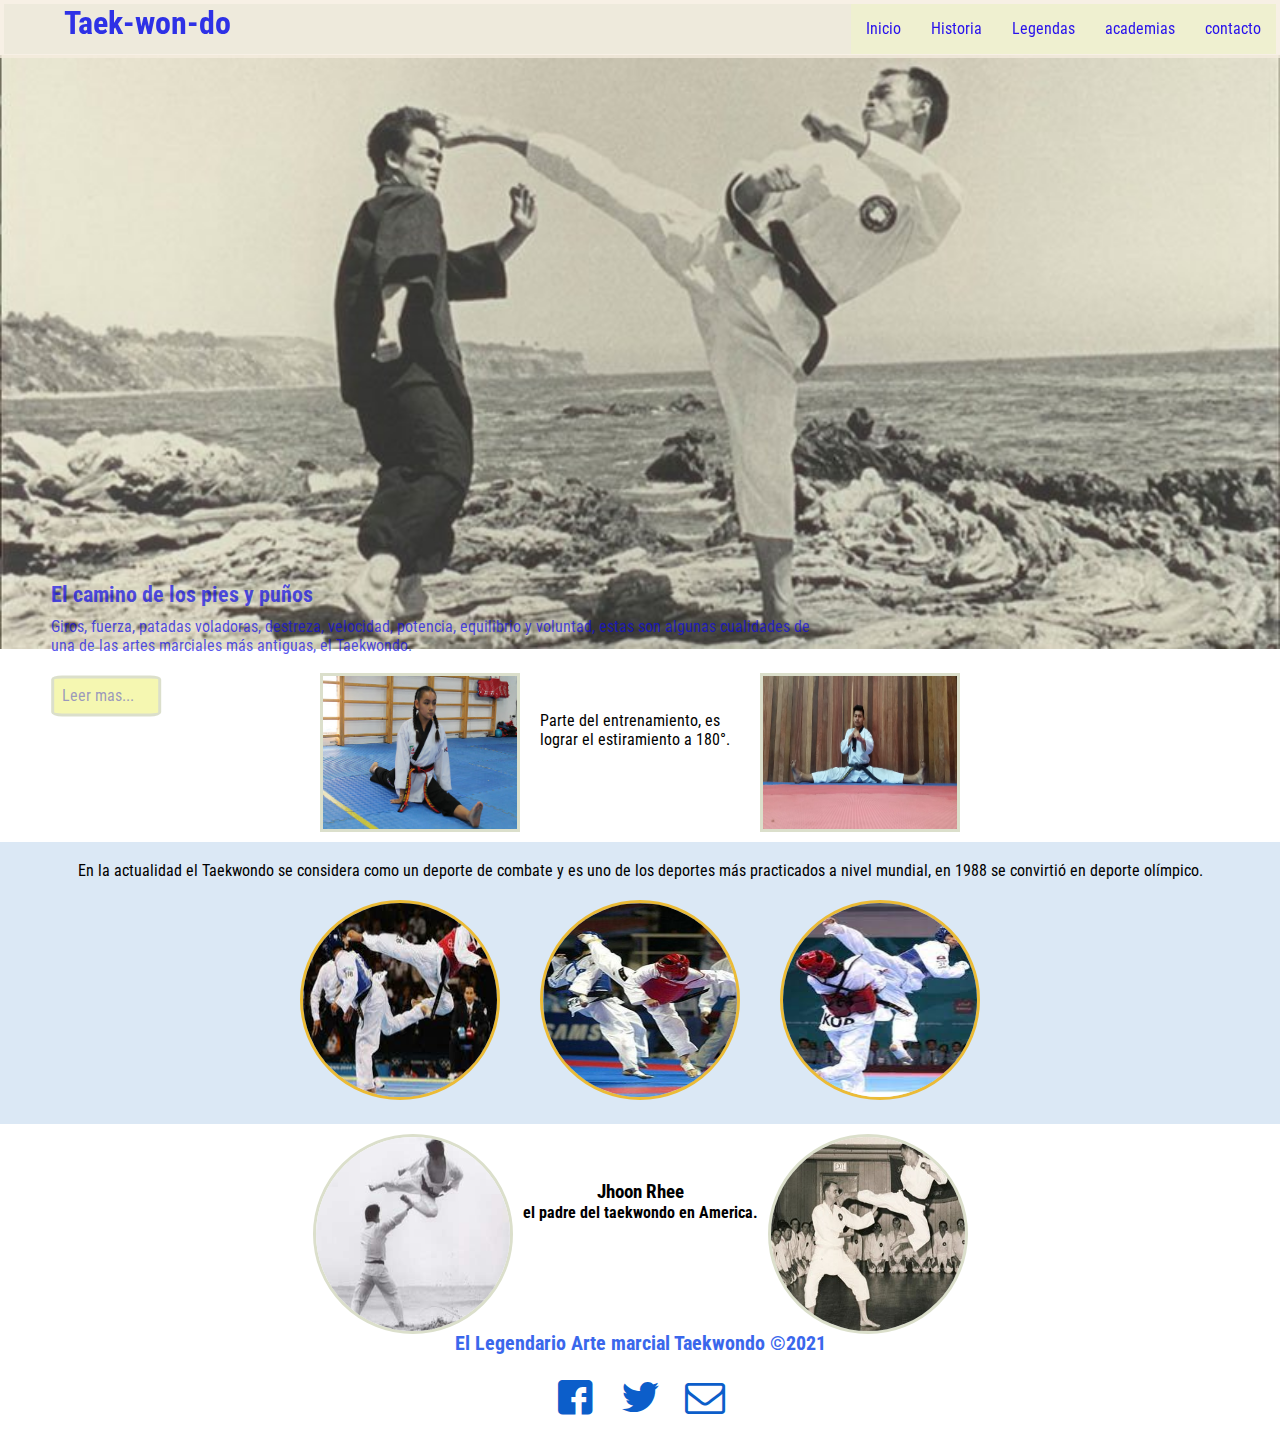
<file: index.html>
<!DOCTYPE html>
<html lang="es">

<head>
  <meta charset="UTF-8" />
  <meta http-equiv="X-UA-Compatible" content="IE=edge" />
  <meta name="viewport" content="width=device-width, initial-scale=1.0" />
  <title>Taekwondo Perú</title>
  <meta name="description" content="taekwondo"/>
  <meta name="keywords" content="artes marciales, taekwondo, entrenamiento, defensa personal"/>
  <link rel="stylesheet" href="css/fontello.css" />
  <link rel="stylesheet" href="css/miestilo.css" />
  <link rel="stylesheet" href="css/menu.css">
  <link rel="stylesheet" href="css/n1.css" />
  <link rel="stylesheet" href="css/n2.css" />
  <link rel="stylesheet" href="css/n3.css" />
  <link rel="stylesheet" href="css/n4.css" />
  <link rel="stylesheet" href="css/footer.css" />
  <link rel="shorcut icon" href="img/tkd.png">
</head>

<body>
  <header>
    <div class="contenedor">
      <h1>Taek-won-do</h1>
      <input type="checkbox" id="menu-bar">
      <label class="icon-menu" for="menu-bar"></label>
      <nav id="menu">
        <a href="index.html">Inicio</a>
        <a href="historia.html">Historia</a>
        <a href="legendas.html">Legendas</a>
        <a href="contacto.html">academias</a>
        <a href="formu.html">contacto</a>
      </nav>
    </div>
  </header>
  <main>
    <section id="n1">
      <img src="img/fotoj.jpg" alt="" />
      <div class="contenedor">
        <h2>
          El camino de los pies y puños
        </h2>
        <p>
          Giros, fuerza, patadas voladoras, destreza, velocidad, potencia, equilibrio y voluntad, estas son algunas
          cualidades de una de las artes marciales más antiguas, el Taekwondo.
        </p>
        <a href="historia.html">Leer mas...</a>
      </div>
    </section>
    <section id="n2">
      <article>
        <img src="img/foto8.jpg" alt="" />
      </article>
      <article>
        <br />
        <br />
        <p>Parte del entrenamiento, es lograr el estiramiento a 180°.</p>
      </article>
      <article>
        <img src="img/foto.jpg" alt="" />
      </article>
    </section>
    <section id="n3">
      <br />
      <p>En la actualidad el Taekwondo se considera como un deporte de combate y es uno de los deportes más practicados
        a nivel mundial, en 1988 se convirtió en deporte olímpico.</p>
      <div>
        <article>
          <img src="img/foto5.jpg" alt="" />
        </article>
        <article>
          <img src="img/foto6.jpg" alt="" />
        </article>
        <article>
          <img src="img/foto7.jpg" alt="" />
        </article>
      </div>
    </section>
    <section id="n4">
      <article>
        <img src="img/foto4.jpg" alt="" />
      </article>
      <article>
        <br />
        <br />
        <br />
        <h3>Jhoon Rhee</h3>
        <h4>el padre del taekwondo en America.</h4>
      </article>
      <article>
        <img src="img/foto2.jpg" alt="" />
      </article>
    </section>
  </main>
  <footer>
    <div class="contenedor">
      <p class="derechos">El Legendario Arte marcial Taekwondo &copy;2021</p>
      <br />
      <div class="sociales">
        <a class="icon-facebook" href="https://web.facebook.com/artesmarcialestkd/?_rdc=1&_rdr"></a>
        <a class="icon-twitter" href="https://twitter.com/Jonatha28919504"></a>
        <a class="icon-mail" href=""></a>
      </div>
      <br />
    </div>
  </footer> 
</body>

</html>
</file>
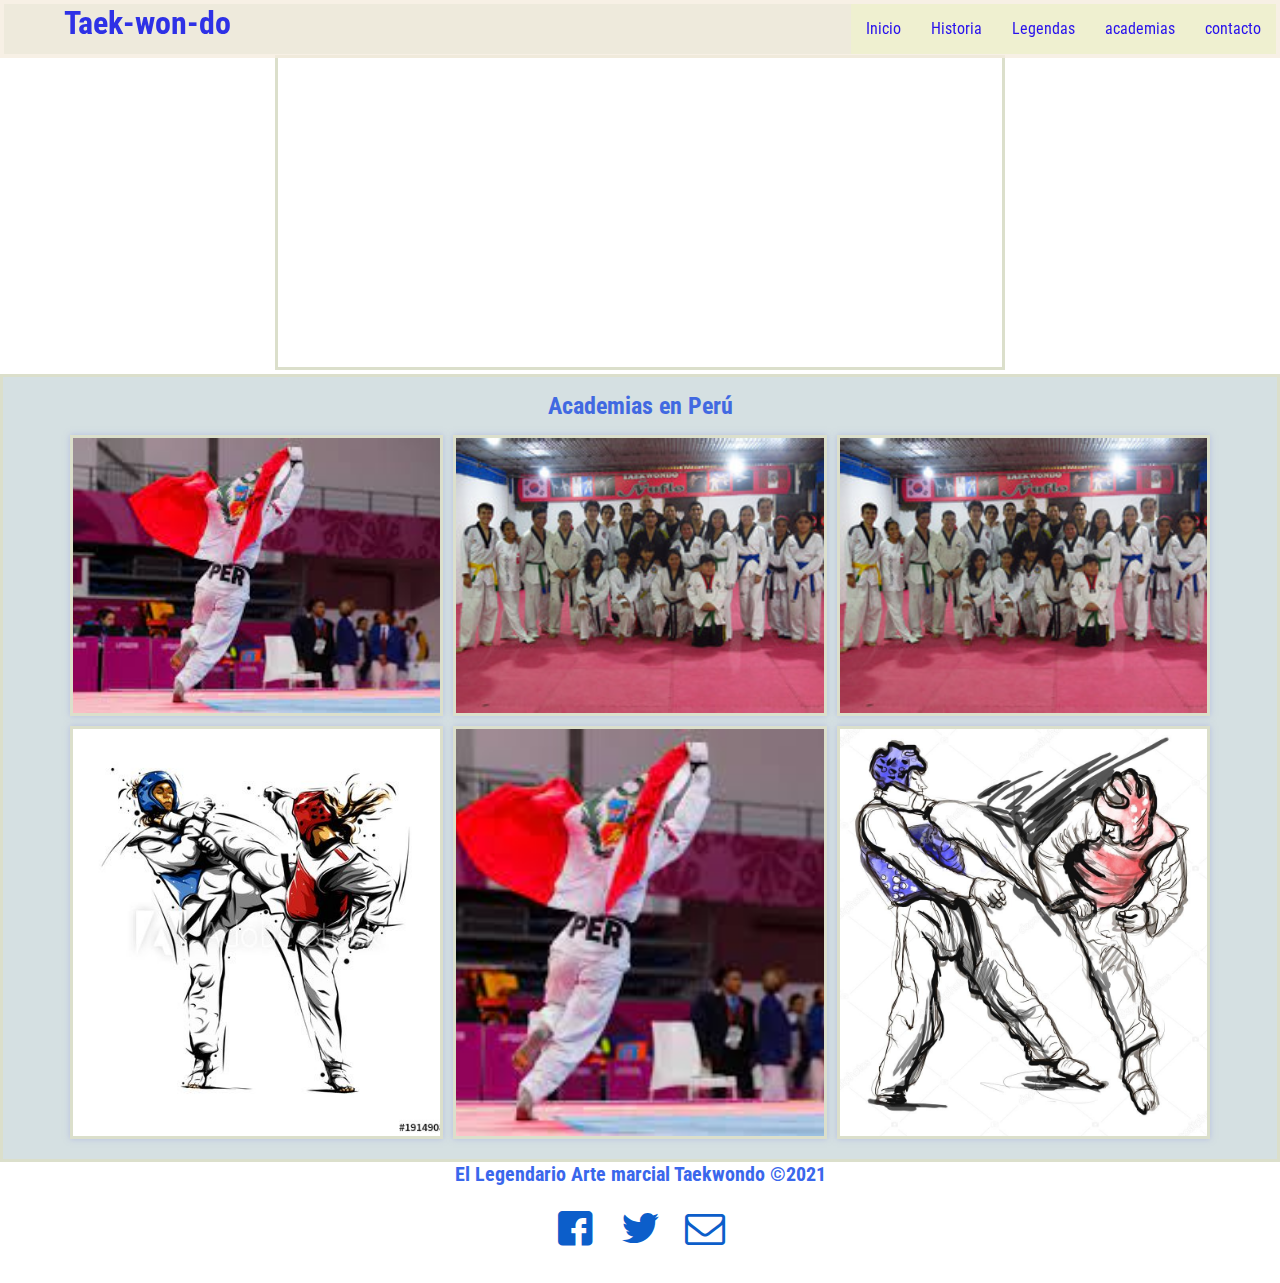
<file: contacto.html>
<!DOCTYPE html>
<html lang="es">

<head>
  <meta charset="UTF-8" />
  <meta http-equiv="X-UA-Compatible" content="IE=edge" />
  <meta name="viewport" content="width=device-width, initial-scale=1.0" />
  <title>Taekwondo Perú</title>
  <meta name="description" content="taekwondo" />
  <meta name="keywords" content="artes marciales, taekwondo, entrenamiento, defensa personal" />
  <link rel="stylesheet" href="css/fontello.css" />
  <link rel="stylesheet" href="css/miestilo.css" />
  <link rel="stylesheet" href="css/menu.css">
  <link rel="stylesheet" href="css/n1_contacto.css" />
  <link rel="stylesheet" href="css/footer.css" />
  <link rel="stylesheet" href="css/video.css">
  <link rel="shorcut icon" href="img/tkd.png">
</head>

<body>
  <header>
    <div class="contenedor">
      <h1>Taek-won-do</h1>
      <input type="checkbox" id="menu-bar">
      <label class="icon-menu" for="menu-bar"></label>
      <nav id="menu">
        <a href="index.html">Inicio</a>
        <a href="historia.html">Historia</a>
        <a href="legendas.html">Legendas</a>
        <a href="contacto.html">academias</a>
        <a href="formu.html">contacto</a>
      </nav>
    </div>
  </header>
  <main>
    <section id="video">
      <div class="you">
        <iframe width="560" height="315" src="https://www.youtube.com/embed/42ec3fHtMwQ?autoplay=1" title="YouTube video player"
          frameborder="0"
          allow="accelerometer; autoplay; clipboard-write; encrypted-media; gyroscope; picture-in-picture"
          allowfullscreen></iframe>
      </div>

    </section>

    <section id="n1_contacto">
      <div class="contenedor">
        <h2 class="titulo">Academias en Perú</h2>
        <div class="galeria_contacto">
          <div class="img_contacto"><img src="img/foto9.jpg" alt="">
            <div class="hover-contacto">
              <img src="img/tkd2.png" alt="">
              <p><a href="https://wa.link/85f5ye">clic para contactarme</a></p>
              <p>coloca tu academia aqui</p>
            </div>
          </div>
          <div class="img_contacto"><img src="img/fotoñuflo.jpg" alt="">
            <div class="hover-contacto">
              <img src="img/tkd2.png" alt="">
              <p><a href="index7.html">clic aqui</a></p>
              <p>taekwondo Ñuflo</p>
              <p>los Olivos</p>
            </div>
          </div>
          <div class="img_contacto"><img src="img/fotoñuflo.jpg" alt="">
            <div class="hover-contacto">
              <img src="img/tkd2.png" alt="">
              <p><a href="index7.html">clic aqui</a></p>
              <p>taekwondo Ñuflo</p>
              <p>callao</p>
            </div>
          </div>
          <div class="img_contacto"><img src="img/fondo2.jpg" alt="">
            <div class="hover-contacto">
              <img src="img/tkd2.png" alt="">
              <p><a href="https://wa.link/85f5ye">clic aqui</a></p>
              <p>taekwondo Tacza</p>
              <p>Lima</p>
            </div>
          </div>
          <div class="img_contacto"><img src="img/foto9.jpg" alt="">
            <div class="hover-contacto">
              <img src="img/tkd2.png" alt="">
              <p><a href="https://wa.link/85f5ye">clic aqui</a></p>
              <p>taekwondo Lopez</p>
              <p>Callao</p>
            </div>
          </div>
          <div class="img_contacto"><img src="img/fondo1.jpg" alt="">
            <div class="hover-contacto">
              <img src="img/tkd2.png" alt="">
              <p><a href="https://wa.link/85f5ye">clic aqui</a></p>
              <p>taekwondo Lopez</p>
              <p>Jesus Maria</p>
            </div>
          </div>


        </div>

      </div>

    </section>

  </main>
  <footer>
    <div class="contenedor">
      <p class="derechos">El Legendario Arte marcial Taekwondo &copy;2021</p>
      <br />
      <div class="sociales">
        <a class="icon-facebook" href="https://web.facebook.com/artesmarcialestkd/?_rdc=1&_rdr"></a>
        <a class="icon-twitter" href="https://twitter.com/Jonatha28919504"></a>
        <a class="icon-mail" href=""></a>
      </div>
      <br />
    </div>
  </footer>
</body>

</html>
</file>
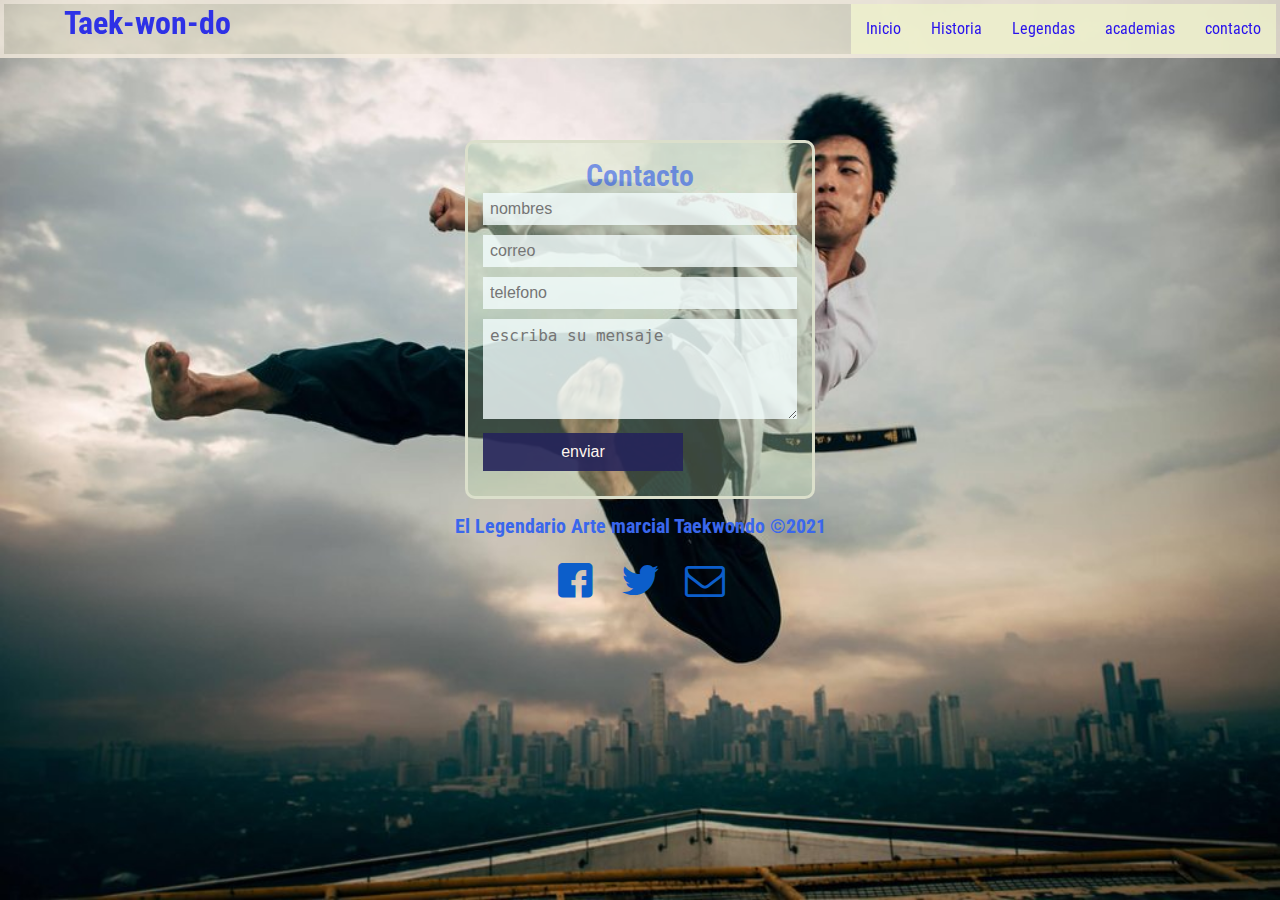
<file: formu.html>
<!DOCTYPE html>
<html lang="es">
<head>
    <meta charset="UTF-8">
    <meta http-equiv="X-UA-Compatible" content="IE=edge">
    <meta name="viewport" content="width=device-width, initial-scale=1.0">
    <link rel="stylesheet" href="css/formu.css">
    <link rel="stylesheet" href="css/fontello.css" />
    <link rel="stylesheet" href="css/miestilo.css" />
    <link rel="stylesheet" href="css/menu.css">
    <link rel="shorcut icon" href="img/tkd.png">
    <link rel="stylesheet" href="css/footer.css" />
    <title>Contactame</title>
</head>
<body>
    <header>
        <div class="contenedor">
          <h1>Taek-won-do</h1>
          <input type="checkbox" id="menu-bar">
          <label class="icon-menu" for="menu-bar"></label>
          <nav id="menu">
            <a href="index.html">Inicio</a>
            <a href="historia.html">Historia</a>
            <a href="legendas.html">Legendas</a>
            <a href="contacto.html">academias</a>
            <a href="formu.html">contacto</a>
          </nav>
        </div>
      </header>
    <form>
        <h2>Contacto</h2>
        <input type="text" name="nombre" placeholder="nombres">
        <input type="text" name="correo" placeholder="correo">
        <input type="text" name="telefono" placeholder="telefono">
        <textarea name="mensaje" placeholder="escriba su mensaje"></textarea>
        <input type="button" value="enviar" id="boton">

    </form>
    <footer>
      <div class="contenedor">
        <p class="derechos">El Legendario Arte marcial Taekwondo &copy;2021</p>
        <br />
        <div class="sociales">
          <a class="icon-facebook" href="https://web.facebook.com/artesmarcialestkd/?_rdc=1&_rdr"></a>
          <a class="icon-twitter" href="https://twitter.com/Jonatha28919504"></a>
          <a class="icon-mail" href=""></a>
        </div>
        <br />
      </div>
    </footer>
</body>
</html>
</file>
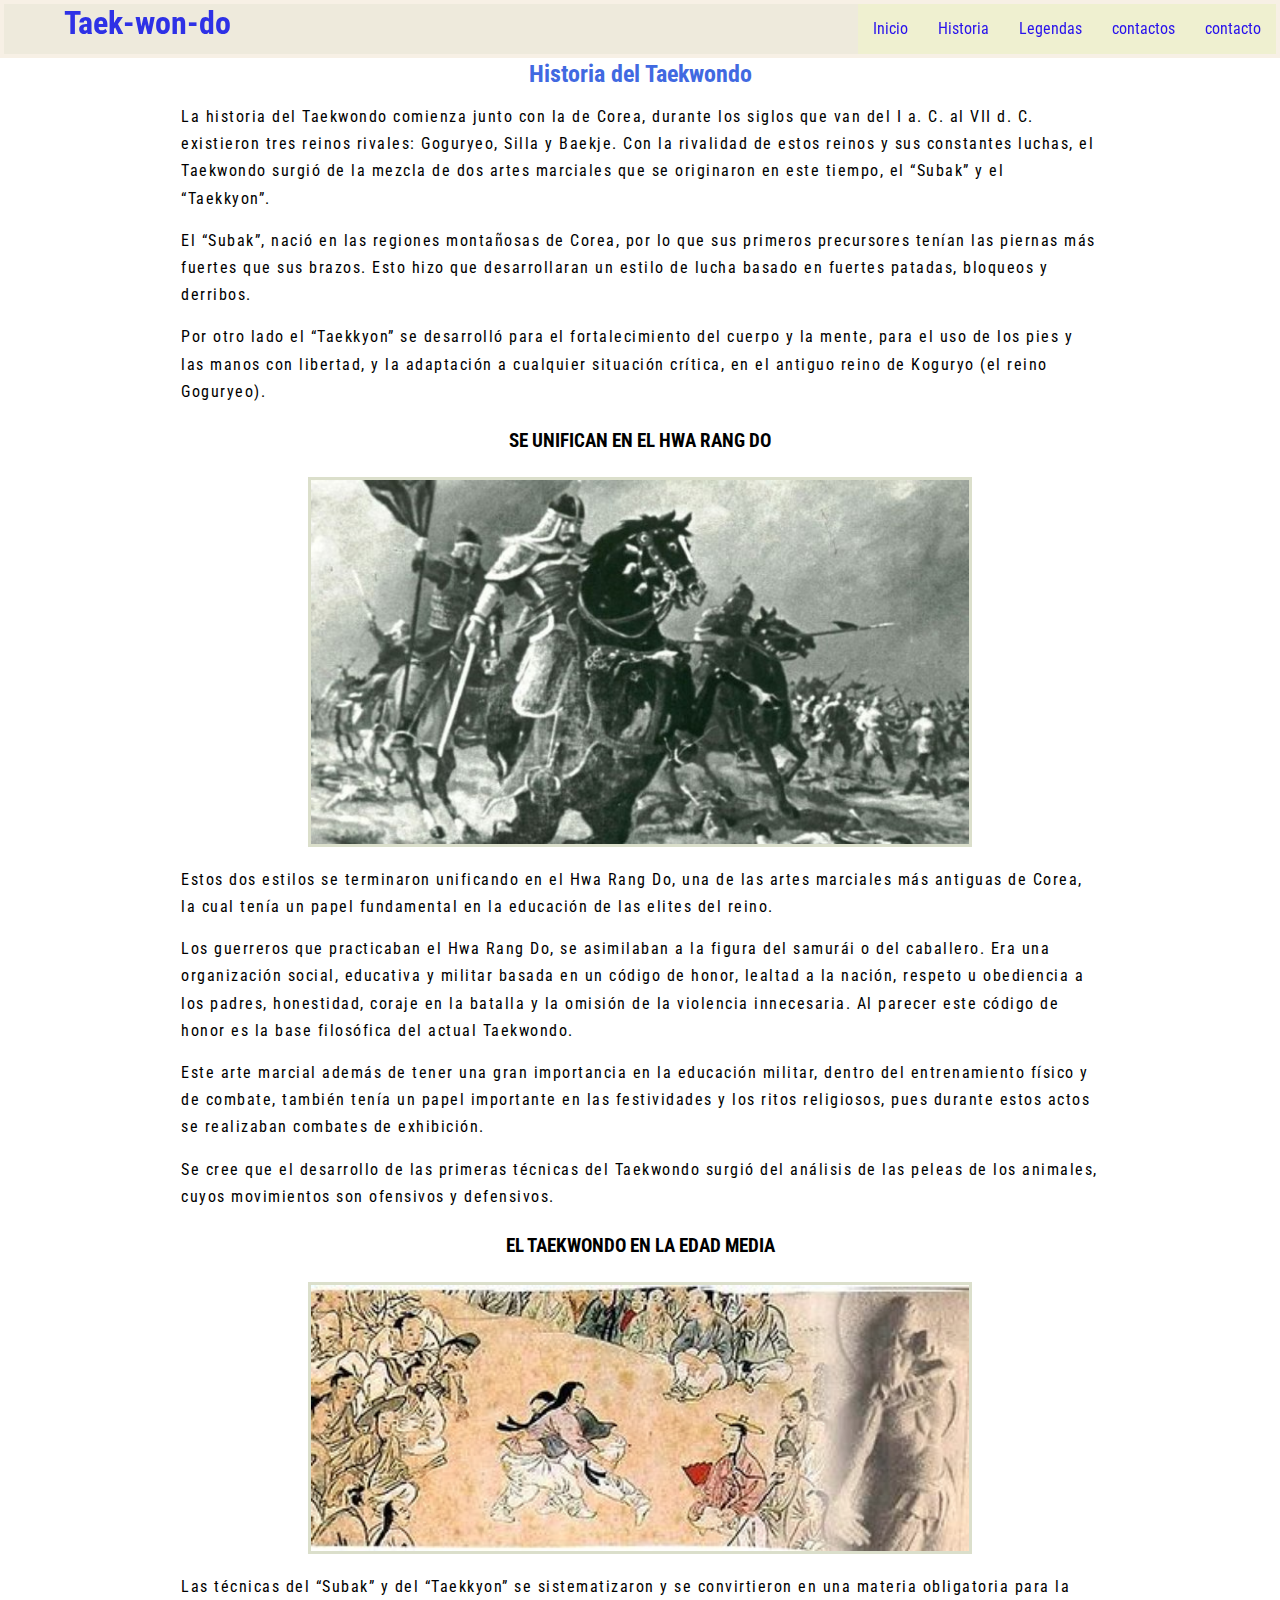
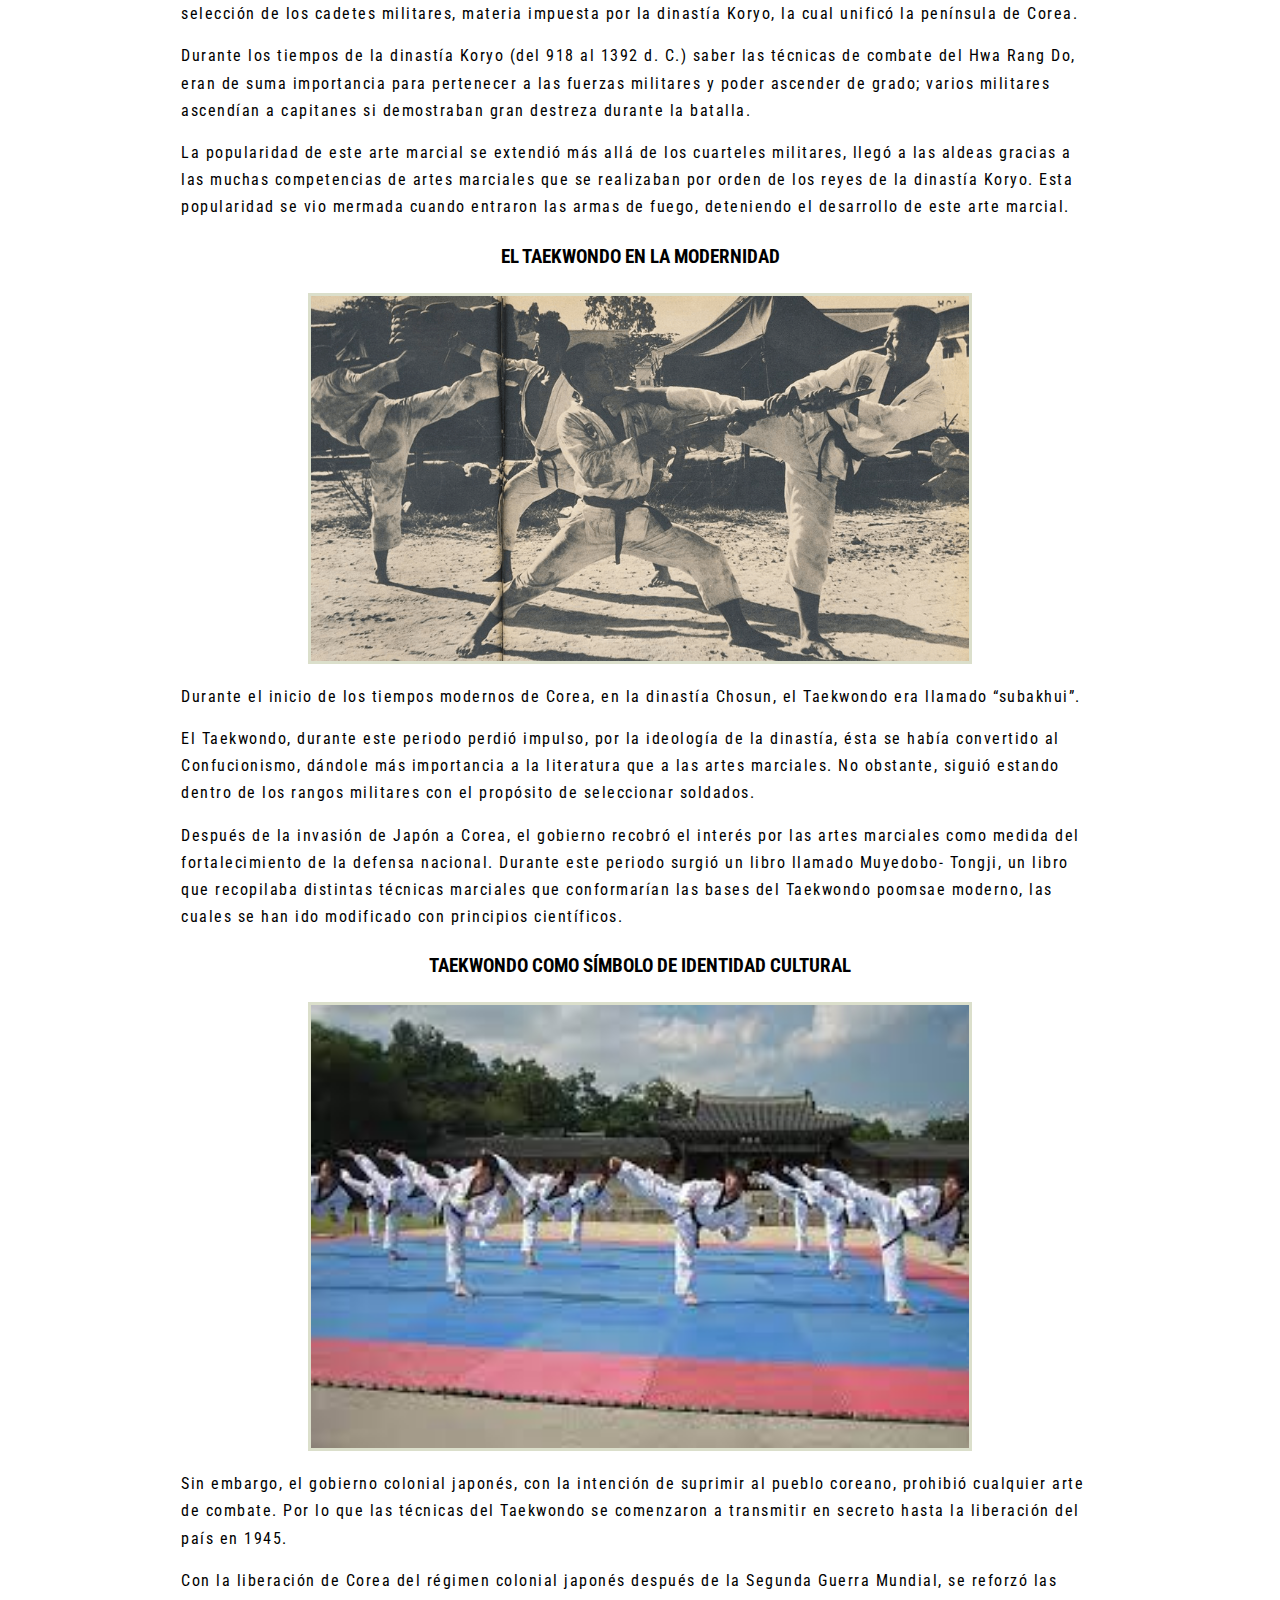
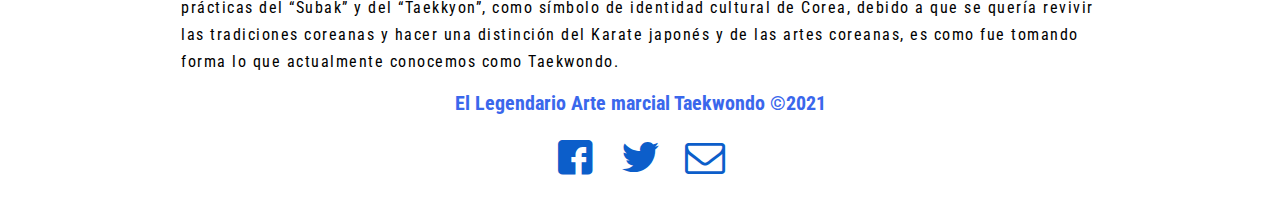
<file: historia.html>
<!DOCTYPE html>
<html lang="es">

<head>
  <meta charset="UTF-8" />
  <meta http-equiv="X-UA-Compatible" content="IE=edge" />
  <meta name="viewport" content="width=device-width, initial-scale=1.0" />
  <title>Taekwondo Perú</title>
  <meta name="description" content="taekwondo"/>
  <meta name="keywords" content="artes marciales, taekwondo, entrenamiento, defensa personal"/>
  <link rel="stylesheet" href="css/fontello.css" />
  <link rel="stylesheet" href="css/miestilo.css" />
  <link rel="stylesheet" href="css/menu.css">
  <link rel="stylesheet" href="css/n1_historia.css" />
  <link rel="stylesheet" href="css/footer.css" />
  <link rel="shorcut icon" href="img/tkd.png">
</head>

<body>
  <header>
    <div class="contenedor">
      <h1>Taek-won-do</h1>
      <input type="checkbox" id="menu-bar">
      <label class="icon-menu" for="menu-bar"></label>
      <nav id="menu">
        <a href="index.html">Inicio</a>
        <a href="historia.html">Historia</a>
        <a href="legendas.html">Legendas</a>
        <a href="contacto.html">contactos</a>
        <a href="formu.html">contacto</a>
      </nav>
    </div>
  </header>
  <main>
    <section id="n1_historia">
      <h2>Historia del Taekwondo</h2>
    </section>
    <section>
      <article>
        <p>La historia del Taekwondo comienza junto con la de Corea, durante los siglos que van del I a. C. al VII d. C.
          existieron tres reinos rivales: Goguryeo, Silla y Baekje. Con la rivalidad de estos reinos y sus constantes
          luchas, el Taekwondo surgió de la mezcla de dos artes marciales que se originaron en este tiempo, el “Subak” y
          el “Taekkyon”.</p>
        <p>El “Subak”, nació en las regiones montañosas de Corea, por lo que sus primeros precursores tenían las piernas
          más fuertes que sus brazos. Esto hizo que desarrollaran un estilo de lucha basado en fuertes patadas, bloqueos
          y derribos.</p>
        <p>
          Por otro lado el “Taekkyon” se desarrolló para el fortalecimiento del cuerpo y la mente, para el uso de los
          pies y las manos con libertad, y la adaptación a cualquier situación crítica, en el antiguo reino de Koguryo
          (el reino Goguryeo).
        </p>
        <h3>SE UNIFICAN EN EL HWA RANG DO</h3>
        <div class="contenedor">
          <img src="img/foto10.jpg" alt="" /> 
        </div>
        <p>
        Estos dos estilos se terminaron unificando en el Hwa Rang Do, una de las artes marciales más antiguas de Corea,
        la cual tenía un papel fundamental en la educación de las elites del reino.
        </p>
        <p>Los guerreros que practicaban el Hwa Rang Do, se asimilaban a la figura del samurái o del caballero. Era una
          organización social, educativa y militar basada en un código de honor, lealtad a la nación, respeto u
          obediencia a los padres, honestidad, coraje en la batalla y la omisión de la violencia innecesaria. Al parecer
          este código de honor es la base filosófica del actual Taekwondo.</p>
        <p>Este arte marcial además de tener una gran importancia en la educación militar, dentro del entrenamiento
          físico y de combate, también tenía un papel importante en las festividades y los ritos religiosos, pues
          durante estos actos se realizaban combates de exhibición.</p>
        <p>Se cree que el desarrollo de las primeras técnicas del Taekwondo surgió del análisis de las peleas de los
          animales, cuyos movimientos son ofensivos y defensivos. </p>
          <h3>EL TAEKWONDO EN LA EDAD MEDIA</h3>
          <div class="contenedor">
            <img src="img/foto11.jpeg" alt="" /> 
          </div>
          <p>Las técnicas del “Subak” y del “Taekkyon” se sistematizaron y se convirtieron  en una materia obligatoria para la selección de los cadetes militares, materia impuesta por la dinastía Koryo, la cual unificó la península de Corea.</p>
          <p>Durante los tiempos de la dinastía Koryo (del 918 al 1392 d. C.) saber las técnicas de combate del Hwa Rang Do, eran de suma importancia para pertenecer a las fuerzas militares y poder ascender de grado; varios militares ascendían a capitanes si demostraban gran destreza durante la batalla.</p>
          <p>La popularidad de este arte marcial se extendió más allá de los cuarteles militares, llegó a las aldeas gracias a las muchas competencias de artes marciales que se realizaban por orden de los reyes de la dinastía Koryo.

            Esta popularidad se vio mermada cuando entraron las armas de fuego, deteniendo el desarrollo de este arte marcial. </p>
            <h3>EL TAEKWONDO EN LA MODERNIDAD</h3>
            <div class="contenedor">
              <img src="img/foto12.png" alt="" /> 
            </div>
            <p>Durante el inicio de los tiempos modernos de Corea, en la dinastía Chosun, el Taekwondo era llamado “subakhui”.</p>
            <p>El Taekwondo, durante este periodo perdió impulso, por la ideología de la dinastía, ésta se había convertido al Confucionismo, dándole más importancia a la literatura que a las artes marciales. No obstante, siguió estando dentro de los rangos militares con el propósito de seleccionar soldados.</p>
            <p>Después de la invasión de Japón a Corea, el gobierno recobró el interés por las artes marciales como medida del fortalecimiento de la defensa nacional. Durante este periodo surgió un libro llamado Muyedobo- Tongji, un libro que recopilaba distintas técnicas marciales que conformarían las bases del Taekwondo poomsae moderno, las cuales se han ido modificado con principios científicos.</p>
            <h3>TAEKWONDO COMO SÍMBOLO DE IDENTIDAD CULTURAL</h3>
            <div class="contenedor">
              <img src="img/foto13.jpg" alt="" /> 
            </div>
            <p>Sin embargo, el gobierno colonial japonés, con la intención de suprimir al pueblo coreano, prohibió cualquier arte de combate. Por lo que las técnicas del Taekwondo se comenzaron  a transmitir en secreto hasta la liberación del país en 1945.</p>
            <p>Con la liberación de Corea del régimen colonial japonés después de la Segunda Guerra Mundial, se reforzó las prácticas del “Subak” y del “Taekkyon”, como símbolo de identidad cultural de Corea, debido a que se quería revivir las tradiciones coreanas y hacer una distinción del Karate japonés y de las artes coreanas, es como fue tomando forma lo que actualmente conocemos como Taekwondo.</p>
            
      </article>
    </section>

  </main>
  <footer>
    <div class="contenedor">
      <p class="derechos">El Legendario Arte marcial Taekwondo &copy;2021</p>
      <br />
      <div class="sociales">
        <a class="icon-facebook" href="https://web.facebook.com/artesmarcialestkd/?_rdc=1&_rdr"></a>
        <a class="icon-twitter" href="https://twitter.com/Jonatha28919504"></a>
        <a class="icon-mail" href=""></a>
      </div>
      <br />
    </div>
  </footer>
</body>

</html>
</file>
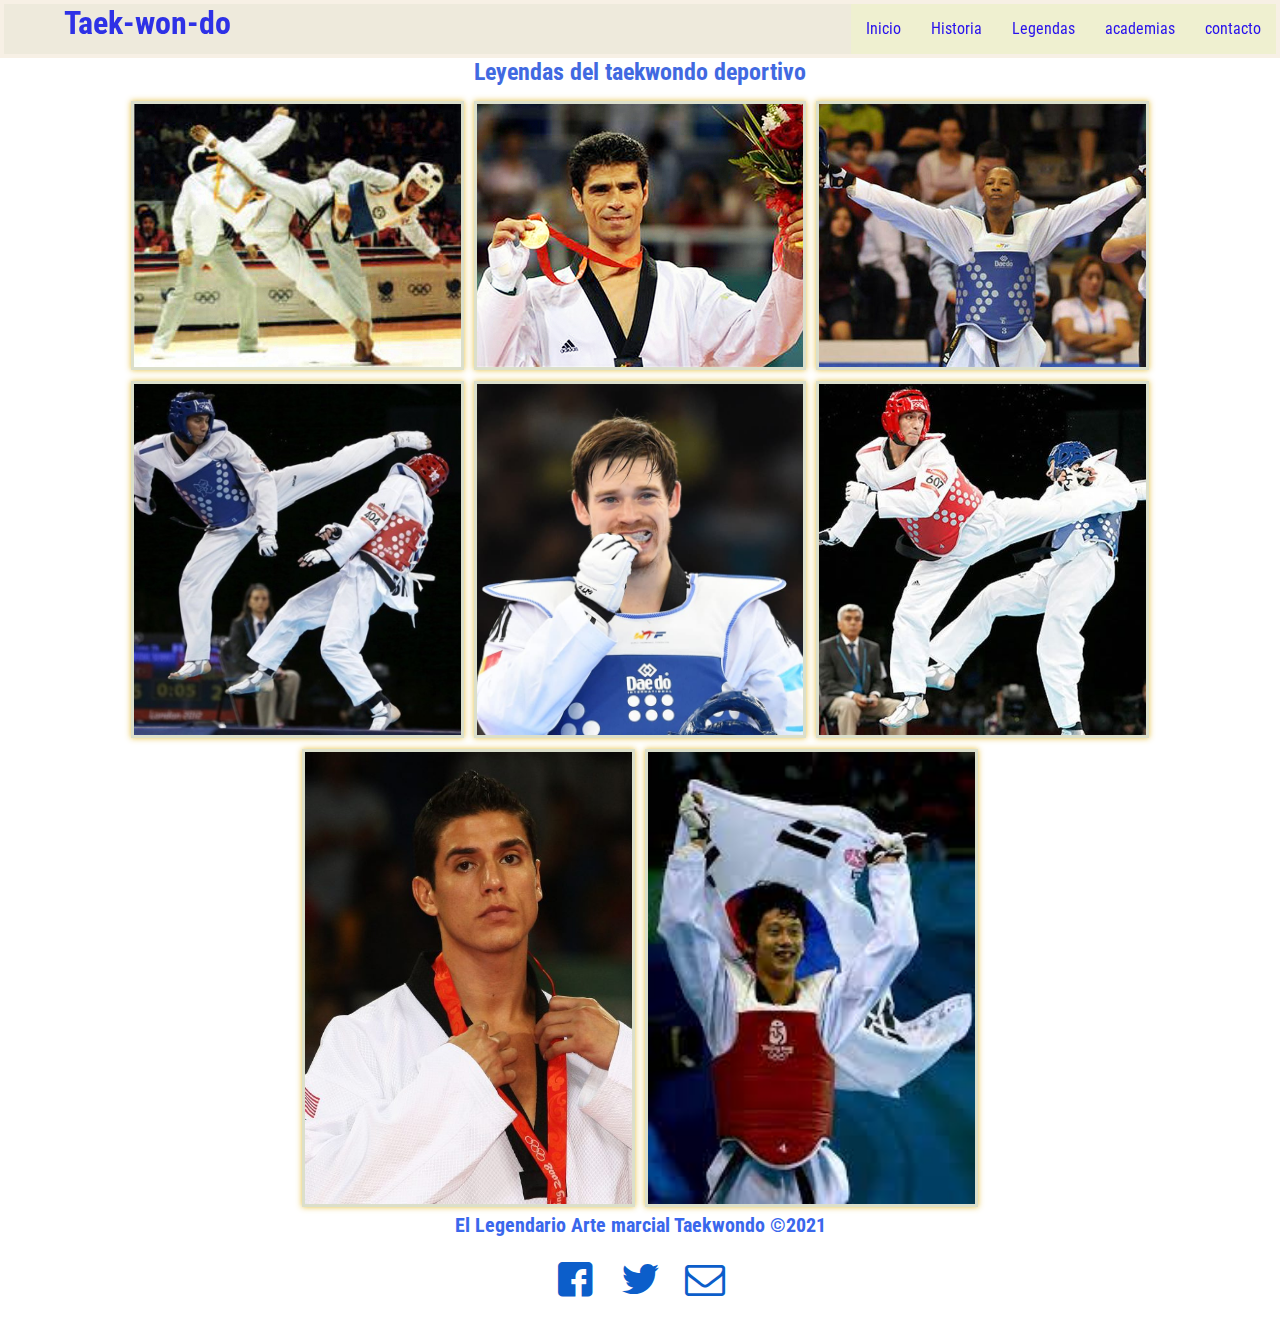
<file: legendas.html>
<!DOCTYPE html>
<html lang="es">

<head>
    <meta charset="UTF-8" />
    <meta http-equiv="X-UA-Compatible" content="IE=edge" />
    <meta name="viewport" content="width=device-width, initial-scale=1.0" />
    <title>Taekwondo Perú</title>
    <meta name="description" content="taekwondo"/>
    <meta name="keywords" content="artes marciales, taekwondo, entrenamiento, defensa personal"/>
    <link rel="stylesheet" href="css/fontello.css" />
    <link rel="stylesheet" href="css/miestilo.css" />
    <link rel="stylesheet" href="css/menu.css">
    <link rel="stylesheet" href="css/n1_legendas.css" />
    <link rel="stylesheet" href="css/footer.css" />
    <link rel="shorcut icon" href="img/tkd.png">
</head>

<body>
    <header>
        <div class="contenedor">
            <h1>Taek-won-do</h1>
            <input type="checkbox" id="menu-bar">
            <label class="icon-menu" for="menu-bar"></label>
            <nav id="menu">
                <a href="index.html">Inicio</a>
                <a href="historia.html">Historia</a>
                <a href="legendas.html">Legendas</a>
                <a href="contacto.html">academias</a>
                <a href="formu.html">contacto</a>
            </nav>
        </div>
    </header>
    <main> 
        <section id="n1_legendas">
            <div class="contenedor">
                <h2 class="titulo">Leyendas del taekwondo deportivo</h2>
                <div class="galeria_leyenda">
                    <div class="img-leyenda">
                        <img src="img/leyenda1.jpg" alt="">
                        <div class="hover-galeria">
                            <a href="https://web.facebook.com/watch/?v=1675107392663293">
                            <img src="img/tkd2.png" alt=""></a>
                            <p>Tae Kyung Ha</p>
                            <p class="clic">Clic</p>
                        </div>
                    </div>
                    <div class="img-leyenda">
                        <img src="img/leyenda2.jpg" alt="">
                        <div class="hover-galeria">
                            <a href="https://www.youtube.com/watch?v=g8caxC8kNh0">
                                <img src="img/tkd2.png" alt=""></a>
                            <p>Hadi Bonehkohal</p>
                            <p class="clic">Clic</p>
                        </div>                    
                    </div>
                    <div class="img-leyenda">
                        <img src="img/leyenda3.jpg" alt="">
                        <div class="hover-galeria">
                            <a href="https://www.youtube.com/watch?v=VM1YFCWru7w">
                                <img src="img/tkd2.png" alt=""></a>
                            <p>gabriel mercedes</p>
                            <p class="clic">Clic</p>
                        </div>
                    </div>
                    <div class="img-leyenda">
                        <img src="img/leyenda4.jpg" alt="">
                        <div class="hover-galeria">
                            <a href="https://www.youtube.com/watch?v=pq3Eag1cVoU">
                                <img src="img/tkd2.png" alt=""></a>
                            <p>servet tazegul</p>
                            <p class="clic">Clic</p>
                        </div>
                    </div>
                    <div class="img-leyenda">
                        <img src="img/leyenda5.jpg" alt="">
                        <div class="hover-galeria">
                            <a href="https://www.youtube.com/watch?v=VU1wyVZr1fU">
                                <img src="img/tkd2.png" alt=""></a>
                            <p>aaron cook</p>
                            <p class="clic">Clic</p>
                        </div>
                    </div>
                    <div class="img-leyenda">
                        <img src="img/leyenda6.jpg" alt="">
                        <div class="hover-galeria">
                            <a href="https://www.youtube.com/watch?v=6l-8F0ujgCc">
                                <img src="img/tkd2.png" alt=""></a>
                            <p>sebastian crismanich</p>
                            <p class="clic">Clic</p>
                        </div>
                    </div>
                    <div class="img-leyenda">
                        <img src="img/leyenda7.jpg" alt="">
                        <div class="hover-galeria">
                            <a href="https://www.youtube.com/watch?v=j6jid7o81iQ">
                                <img src="img/tkd2.png" alt=""></a>
                            <p>steven lopez</p>
                            <p class="clic">Clic</p>
                        </div>
                    </div>
                    <div class="img-leyenda">
                        <img src="img/leyenda8.jpg" alt="">
                        <div class="hover-galeria">
                            <a href="https://www.youtube.com/watch?v=tyuBgpCAkO8">
                                <img src="img/tkd2.png" alt=""></a>
                            <p>Taejin Son</p>
                            <p class="clic">Clic</p>
                        </div>
                    </div>
                </div>
            </div>
        </section>

    </main>
    <footer>
        <div class="contenedor">
            <p class="derechos">El Legendario Arte marcial Taekwondo &copy;2021</p>
            <br />
            <div class="sociales">
                <a class="icon-facebook" href="https://web.facebook.com/artesmarcialestkd/?_rdc=1&_rdr"></a>
                <a class="icon-twitter" href="https://twitter.com/Jonatha28919504"></a>
                <a class="icon-mail" href=""></a>
            </div>
            <br />
        </div>
    </footer>
</body>

</html>
</file>
<file: css/fontello.css>
@font-face {
  font-family: 'fontello';
  src: url('../font/fontello.eot?17199996');
  src: url('../font/fontello.eot?17199996#iefix') format('embedded-opentype'),
       url('../font/fontello.woff2?17199996') format('woff2'),
       url('../font/fontello.woff?17199996') format('woff'),
       url('../font/fontello.ttf?17199996') format('truetype'),
       url('../font/fontello.svg?17199996#fontello') format('svg');
  font-weight: normal;
  font-style: normal;
}
/* Chrome hack: SVG is rendered more smooth in Windozze. 100% magic, uncomment if you need it. */
/* Note, that will break hinting! In other OS-es font will be not as sharp as it could be */
/*
@media screen and (-webkit-min-device-pixel-ratio:0) {
  @font-face {
    font-family: 'fontello';
    src: url('../font/fontello.svg?17199996#fontello') format('svg');
  }
}
*/
 
 [class^="icon-"]:before, [class*=" icon-"]:before {
  font-family: "fontello";
  font-style: normal;
  font-weight: normal;
  speak: never;
 
  display: inline-block;
  text-decoration: inherit;
  width: 1em;
  margin-right: .2em;
  text-align: center;
  /* opacity: .8; */
 
  /* For safety - reset parent styles, that can break glyph codes*/
  font-variant: normal;
  text-transform: none;
 
  /* fix buttons height, for twitter bootstrap */
  line-height: 1em;
 
  /* Animation center compensation - margins should be symmetric */
  /* remove if not needed */
  margin-left: .2em;
 
  /* you can be more comfortable with increased icons size */
  /* font-size: 120%; */
 
  /* Font smoothing. That was taken from TWBS */
  -webkit-font-smoothing: antialiased;
  -moz-osx-font-smoothing: grayscale;
 
  /* Uncomment for 3D effect */
  /* text-shadow: 1px 1px 1px rgba(127, 127, 127, 0.3); */
}
 
.icon-mail:before { content: '\e800'; } /* '' */
.icon-menu:before { content: '\f0c9'; } /* '' */
.icon-twitter:before { content: '\f309'; } /* '' */
.icon-facebook:before { content: '\f30e'; } /* '' */
</file>
<file: css/miestilo.css>
@charset "utf-8";
@import url('https://fonts.googleapis.com/css2?family=Roboto+Condensed:ital@1&display=swap');
* {
  margin: 0px;
  padding: 0px;
  box-sizing: border-box;
}
body {
    font-family: 'Roboto Condensed', sans-serif;
}
header{
    width: 100%;
    color: rgb(46, 49, 230);
    text-align: center;    
    top: 0px;
    left: 0px;
    z-index: 100;
    position: fixed;
}
header h1{
    float: left;
}
header .contenedor{
    display: table;
    width: 100%;
    margin: auto;
    text-align: center;
    background-color: rgba(227,220,197, 0.6);
    border: rgba(255, 245, 238,0.5) solid 4px;
}
@media(min-width:1024px){
    header .contenedor{
        padding-left: 60px;
    }
}
</file>
<file: css/menu.css>
@charset "utf-8";
#menu-bar{
    display: none;
}
header label{
    float: right;
    font-size: 30px;
    margin: 6px 0;
    cursor: pointer;
}
#menu{
    background-color:rgba(240, 241, 207, 0.9);
    width: 100%;
    height: 100vh;
    left: 0;
    top: 50px;
    position: absolute;
    transition: all 0.5s;
    transform: translateX(-100%);
    /*
    text-align: center;
    display: inline-block;
    padding: 5px;
    margin: 10px;
    font-size: 25px;
    word-spacing: 0.25em;*/
}
#menu a{
    text-decoration: none;
    color: rgb(40, 18, 236);
    display: block;
    height: 50px;
    padding: 15px;
    border-bottom: 1px solid black;
}
#menu a:hover{
    background-color: rgba(255,255,255,0.9);
    color: rgb(235, 174, 82);
}
#menu-bar:checked ~#menu{
    transform: translateX(0%);
}
@media(min-width:1024px){
    #menu{
        position: static;
        width: auto;
        height: auto;
        transform: translate(0%);
        float: right;
        display: flex;
    }
    header label{
        display:none;
    }
    #menu a{
        border: none;
    }
}
</file>
<file: css/n1.css>
@charset "utf-8";
#n1 img{
    margin-top: 55px;
    width: 100%;
}
#n1 .contenedor{
    position: absolute;
    top: 100%;
    left: 40%;
    transform: translatex(-60%)
    translatey(-237%);
    color: rgba(14, 10, 230,.7);
}
#n1 h2{
    font-size: 22px;
    margin-bottom: 10px;
}
#n1 a{
    display: block;
    background-color: rgb(245, 247, 177);
    color: rgba(64, 57, 197, 0.5);
    width: 110px;
    text-decoration: none;
    padding: 8px;
    margin-top: 20px;
    border: solid 3px rgb(219, 223, 203);
    border-radius: 10%;
}
#n1 a:hover{
    background-color: rgb(227,220,197);
    color: rgba(240, 36, 36, 0.7);
}
</file>
<file: css/n2.css>
@charset "utf-8";

#n2{
    display: inline-block;  
    display: flex;
    flex-wrap: wrap;
    justify-content: center;
    margin: 10px;
}
#n2 img{
    width: 100%;
    max-width: 200px;
    height: 100%;
    max-height: 200px;
    margin: 10px;
    border: solid 3px rgb(219, 223, 203);
}
#n2 p{
    width: 100%;
    max-width: 200px;
    height: 100%;
    max-height: 200px;
    margin: 10px;
}
</file>
<file: css/n3.css>
@charset "utf-8";

#n3{
    margin-top: 10px;
    display: inline-block;  
    background-color: rgb(219, 232, 245);
    text-align: center;
    align-content: center;
    width: 100%;
}
#n3 p{
    margin: 0px 30px 0px 30px ;
}
#n3 img{
    width: 200px;
    height: 200px;
    border-radius: 50%;
    margin: 20px;
    margin-top: 20px;
    border: rgb(235, 187, 54) solid 3px;
}
#n3 div{
    display: flex;
    flex-wrap: wrap;
    justify-content: center;
}
</file>
<file: css/n4.css>
@charset "utf-8";

#n4{
    display: inline-block;  
    display: flex;
    flex-wrap: wrap;
    justify-content: center;
}
#n4 img{
    width: 100%;
    max-width: 200px;
    height: 100%;
    max-height: 200px;
    border-radius: 50%;
    margin: 10px;
    border: solid 3px rgb(219, 223, 203);    
}
#n4 h3{
    text-align: center;
}
</file>
<file: css/footer.css>
@charset "utf-8";

footer p{
    color: rgb(58, 103, 236);
}
.derechos{
    font-size: 20px;
    font-weight: bold;
}
footer .contenedor{
    width: 50%;
    margin: auto;
    text-align: center;
}
.sociales{
    width: 100%;
    text-align: center;
    font-size: 40px;
    padding-bottom: 12px;
}
.sociales a{
    color: rgb(12, 94, 202);
    text-decoration: none;
}
.sociales a:hover{
    cursor: pointer;
    color: rgba(219, 223, 203, 0.8);
}
</file>
<file: css/n1_contacto.css>
@charset "utf-8";
/* #n1_contacto img{
    margin-top: 0px;
    width: 100%;
    height: 300px;
} */

#n1_contacto{
    background-color: rgb(213, 224, 226);
    color: black;
    padding: 15px;
    justify-content: center;
    border: solid 3px rgb(219, 223, 203);
}
section .contenedor{
    text-align: center;
}
#n1_contacto .galeria_contacto{
    display: flex;
    flex-wrap: wrap;
    justify-content: center;
}
#n1_contacto .titulo{
    color: royalblue;
    margin-bottom: 10px; 
}
.img_contacto{
    width: 30%;
    margin-bottom: 10px;
    margin: 5px;
    position: relative;
    cursor: pointer;
    box-shadow: 0 0 6px 0 rgba(152, 157, 228, 0.5);
    border: solid 3px rgb(219, 223, 203);
}
.img_contacto >img{
    width: 100%;
    height: 100%;
    object-fit: cover;
    display: block;
}
.hover-contacto{
    position: absolute;
    width: 100%;
    height: 100%;
    top: 0;
    transform: scale(0);
    background-color: rgba(238, 220, 57, 0.7);
    transition: transform .5s;
    display: flex;
    justify-content: center;
    align-items: center;
    flex-direction: column;
}
.hover-contacto img{
    width: 50px;
} 
.hover-contacto p{
    color: rgb(252, 252, 252);
    font-size: 10px;
}
.hover-contacto a{
    text-decoration: none;
}
.img_contacto:hover .hover-contacto{
    transform: scale(1);
}
</file>
<file: css/video.css>
@charset "utf-8";
#video{
    padding-top: 55px;
}
.you{
    width: 95%;
    margin: auto;
    text-align: center;
}
iframe{
    width: 60%;
    min-width: 360px;
    border: solid 3px rgb(219, 223, 203);
}
</file>
<file: css/formu.css>
@charset "utf-8";
body{
    background-image: url(../img/fondo5.jpg);
    background-size: 100vw 100vh;
    background-attachment: fixed;
    margin: 0;
    font-family: Georgia, 'Times New Roman', Times, serif;
}
form{
    width: 350px;
    margin: auto;
    background: rgba(196, 230, 181, 0.3);
    padding: 15px 15px;
    box-sizing: border-box;
    margin-top: 140px;
    margin-bottom: 15px;
    border-radius: 10px;
    border: solid 3px rgb(219, 223, 203);
}
h2{
    color: rgba(6, 60, 236, 0.5);
    text-align: center;
    font-size: 30px;
}
input, textarea{
    width: 100%;
    margin-bottom: 10px;
    padding: 7px;
    box-sizing: border-box;
    font-size: 16px;
    border: none;
    background: rgba(242, 253, 253, 0.8);    
}
textarea{
    min-height: 100px;
    max-height: 200px;
    max-width: 100%;
}
#boton{
    background: rgba(37, 36, 90, 0.9);
    color: seashell;
    padding: 10px;
    width: 200px;
}
#boton:hover{
    cursor: pointer;
    background: rgba(0, 0, 0, 1);
    color: rgb(236, 139, 70);
}
</file>
<file: css/n1_historia.css>
@charset "utf-8";
#n1_historia{
    margin-top: 60px;
}
#n1_historia h2{
    text-align: center;
    color: royalblue;
}
#n1_historia img{
    margin-top: 20px;
    width: 100%;
    height: 100%;
}
article{
    width: 74%;
    margin: auto;
    text-align: left;
}
article p{
    margin: 15px;
    line-height: 1.7em;
    text-align: left;
    letter-spacing: 1.5px;
}
article h3{
    margin: 25px;
    text-align: center;
}
article .contenedor{
    width: 100%;
    height: 100%;
    text-align: center;
}
.contenedor img{
    width: 70%;
    height: 70%;
    border: solid 3px rgb(219, 223, 203);
}
</file>
<file: css/n1_legendas.css>
@charset "utf-8";

/*Galeria leyendas*/
#n1_leyendas{
    padding: 20px;
    justify-content: center;
}
section .contenedor{
    text-align: center;
    margin-top: 58px;
}
#n1_legendas .galeria_leyenda{
    display: flex;
    flex-wrap: wrap;
    justify-content: center;
}
#n1_legendas .titulo{
    color: royalblue;
    margin-bottom: 10px; 
}
.img-leyenda{
    width: 26%;
    margin: 5px 5px 6px;
    position: relative;
    cursor: pointer;
    box-shadow: 0 0 6px 0 rgba(226, 181, 32, 0.87);
    border: solid 3px rgb(219, 223, 203);
}
.img-leyenda >img{
    width: 100%;
    height: 100%;
    object-fit: cover;
    display: block;
} 
.hover-galeria{
    position: absolute;
    width: 100%;
    height: 100%;
    top: 0;
    transform: scale(0);
    background-color: rgba(135, 206, 235,.7);
    transition: transform .5s;
    display: flex;
    justify-content: center;
    align-items: center;
    flex-direction: column;
}
.hover-galeria img{
    width: 50px;
}
.hover-galeria p{
    color: rgb(252, 252, 252);
}
.img-leyenda:hover .hover-galeria{
    transform: scale(1);
}
.hover-galeria .clic{
    color: rgb(22, 36, 224);
}
</file>
